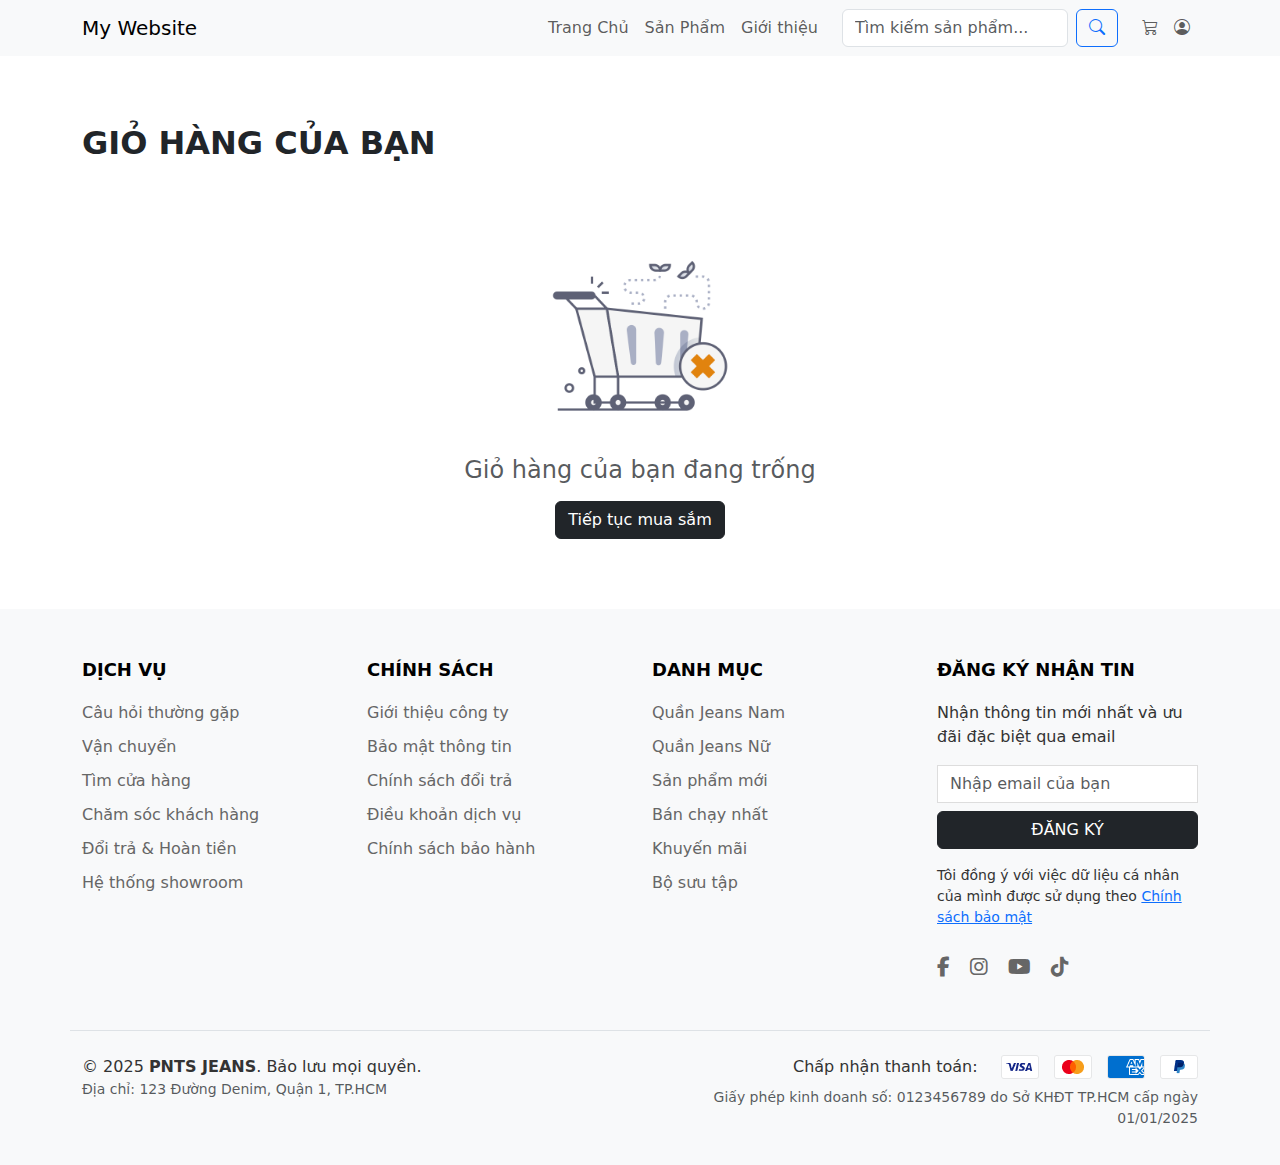
<file: pages/cart.html>
<!DOCTYPE html>
<html lang="vi">
<head>
    <meta charset="utf-8" />
    <meta name="viewport" content="width=device-width, initial-scale=1, shrink-to-fit=no" />
    <link href="https://cdn.jsdelivr.net/npm/bootstrap@5.3.0/dist/css/bootstrap.min.css" rel="stylesheet">
    <link rel="stylesheet" href="https://cdn.jsdelivr.net/npm/bootstrap-icons/font/bootstrap-icons.css">
    <link rel="stylesheet" href="../css/cart.css" />
    <title>Giỏ hàng - Denim Fashion</title>
</head>
<body>

<!-- Header Section -->
<div id="header-container"></div>

<!-- Thêm icon giỏ hàng vào header -->
<script>

</script>

<div class="cart-container container mt-5">
    <h1 class="h2 fw-bold mb-4">GIỎ HÀNG CỦA BẠN</h1>

    <div class="cart-items" id="cartItemsContainer">
        <!-- Sản phẩm sẽ được thêm vào đây bằng JavaScript -->
        <div class="empty-cart">
            <img src="../images/empty-cart.png" alt="Giỏ hàng trống">
            <h4 class="text-muted mb-3">Giỏ hàng của bạn đang trống</h4>
            <a href="product.html" class="btn btn-dark">Tiếp tục mua sắm</a>
        </div>
    </div>

    <div class="cart-summary mt-4 p-4 bg-light rounded" id="cartSummary" style="display: none;">
        <div class="d-flex justify-content-between mb-2">
            <span>Tạm tính:</span>
            <span id="subtotal">0₫</span>
        </div>
        <div class="d-flex justify-content-between mb-3">
            <span>Phí vận chuyển:</span>
            <span id="shipping">0₫</span>
        </div>
        <div class="d-flex justify-content-between align-items-center border-top pt-3">
            <span class="h5 fw-bold">Tổng cộng:</span>
            <span class="h5 fw-bold text-danger" id="total">0₫</span>
        </div>
        <button class="btn btn-dark w-100 mt-4" onclick="window.location.href='checkout.html'">TIẾN HÀNH THANH TOÁN</button>
    </div>
</div>

<div id="footer-placeholder"></div>

<script src="https://cdn.jsdelivr.net/npm/bootstrap@5.3.0/dist/js/bootstrap.bundle.min.js"></script>
<script src="../js/cart.js"></script>
<script src="../js/default-header-footer.js"></script>



</body>
</html>
</file>
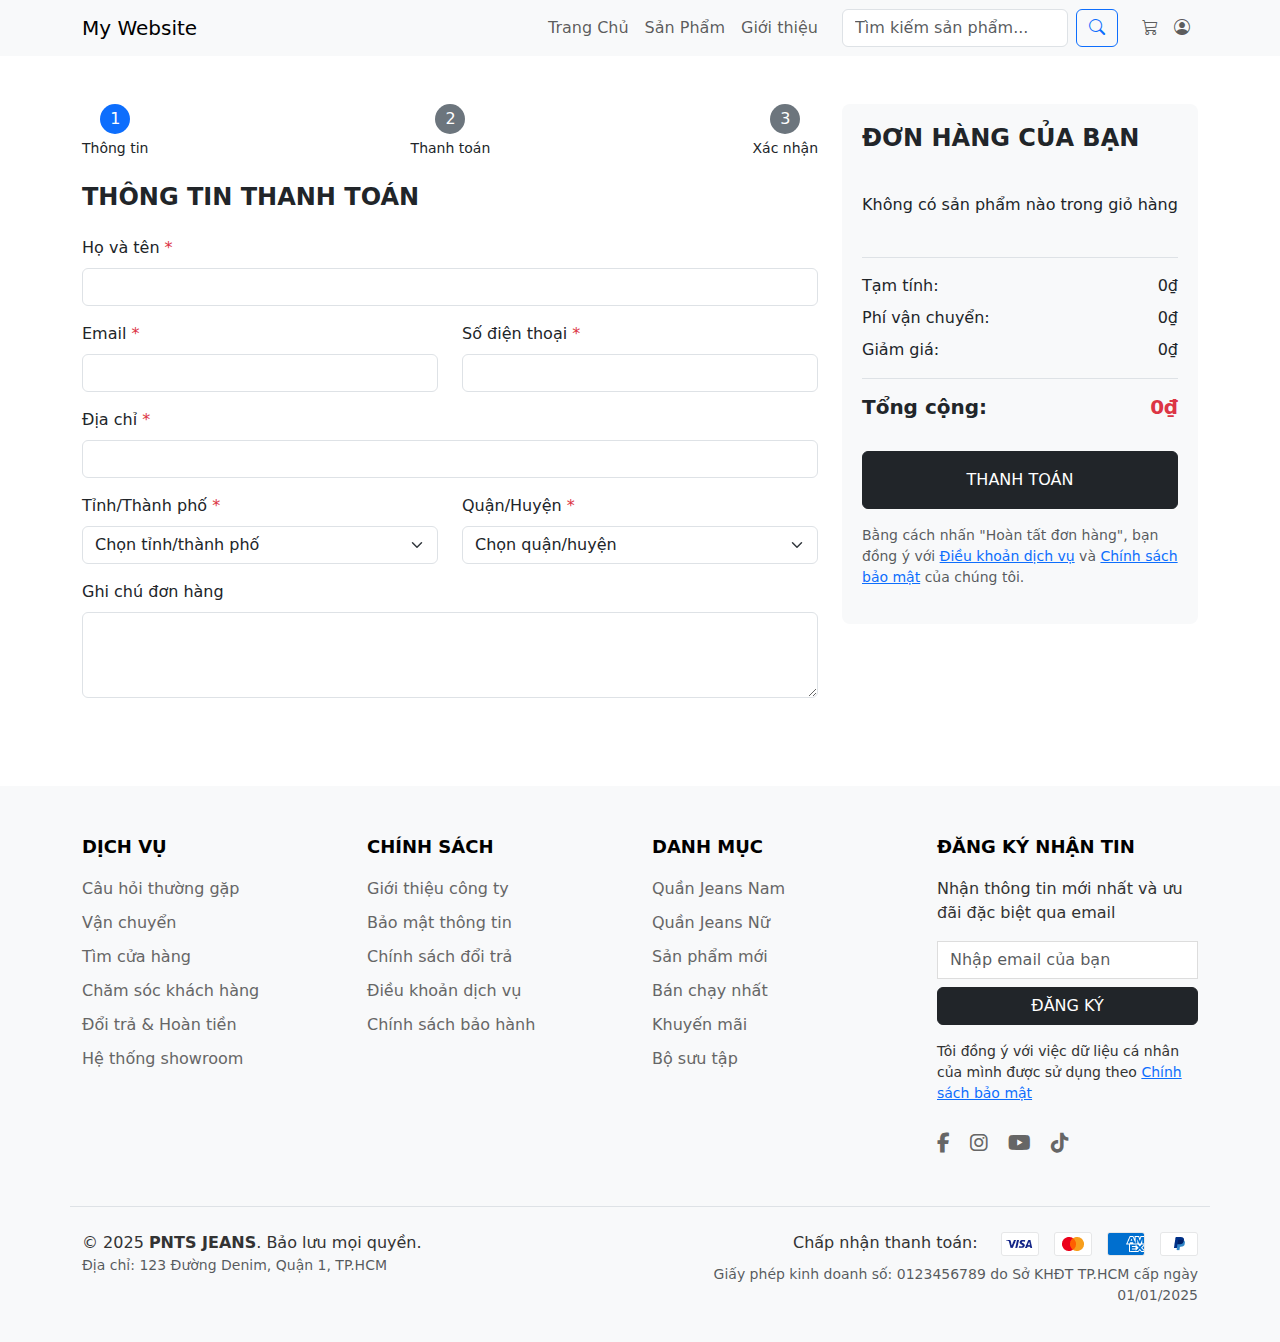
<file: pages/checkout.html>
<!DOCTYPE html>
<html lang="vi">
<head>
    <meta charset="utf-8" />
    <meta name="viewport" content="width=device-width, initial-scale=1, shrink-to-fit=no" />
    <link href="https://cdn.jsdelivr.net/npm/bootstrap@5.3.0/dist/css/bootstrap.min.css" rel="stylesheet">
    <link rel="stylesheet" href="https://cdn.jsdelivr.net/npm/bootstrap-icons/font/bootstrap-icons.css">
    <link rel="stylesheet" href="../css/checkout.css">
    <title>Thanh toán - Denim Fashion</title>
</head>
<body>

<!-- Header Section -->
<div id="header-container"></div>

<div class="checkout-container container my-5">


    <div class="row">

        <div class="col-lg-8 mb-4">

            <!-- Progress Indicator -->
            <div class="d-flex justify-content-between mb-4 text-center">
                <div>
                    <div class="rounded-circle bg-primary text-white d-inline-flex align-items-center justify-content-center"
                         style="width: 30px; height: 30px;">1
                    </div>
                    <div class="small mt-1">Thông tin</div>
                </div>
                <div>
                    <div class="rounded-circle bg-secondary text-white d-inline-flex align-items-center justify-content-center"
                         style="width: 30px; height: 30px;">2
                    </div>
                    <div class="small mt-1">Thanh toán</div>
                </div>
                <div>
                    <div class="rounded-circle bg-secondary text-white d-inline-flex align-items-center justify-content-center"
                         style="width: 30px; height: 30px;">3
                    </div>
                    <div class="small mt-1">Xác nhận</div>
                </div>
            </div>

            <h2 class="h4 fw-bold mb-4">THÔNG TIN THANH TOÁN</h2>

            <form id="checkoutForm">
                <div class="mb-3">
                    <label for="fullname" class="form-label">Họ và tên <span class="text-danger">*</span></label>
                    <input type="text" class="form-control" id="fullname" required>
                </div>

                <div class="row">
                    <div class="col-md-6 mb-3">
                        <label for="email" class="form-label">Email <span class="text-danger">*</span></label>
                        <input type="email" class="form-control" id="email" required>
                    </div>
                    <div class="col-md-6 mb-3">
                        <label for="phone" class="form-label">Số điện thoại <span class="text-danger">*</span></label>
                        <input type="tel" class="form-control" id="phone" required>
                    </div>
                </div>

                <div class="mb-3">
                    <label for="address" class="form-label">Địa chỉ <span class="text-danger">*</span></label>
                    <input type="text" class="form-control" id="address" required>
                </div>

                <div class="row">
                    <div class="col-md-6 mb-3">
                        <label for="city" class="form-label">Tỉnh/Thành phố <span class="text-danger">*</span></label>
                        <select class="form-select" id="city" required>
                            <option value="">Chọn tỉnh/thành phố</option>
                            <option value="hanoi">Hà Nội</option>
                            <option value="hcm">TP. Hồ Chí Minh</option>
                            <option value="danang">Đà Nẵng</option>
                            <!-- Thêm các tỉnh thành khác -->
                        </select>
                    </div>
                    <div class="col-md-6 mb-3">
                        <label for="district" class="form-label">Quận/Huyện <span class="text-danger">*</span></label>
                        <select class="form-select" id="district" required>
                            <option value="">Chọn quận/huyện</option>
                        </select>
                    </div>
                </div>

                <div class="mb-3">
                    <label for="note" class="form-label">Ghi chú đơn hàng</label>
                    <textarea class="form-control" id="note" rows="3"></textarea>
                </div>

            </form>
        </div>

        <div class="col-lg-4">
            <div class="order-summary">
                <h2 class="h4 fw-bold mb-4">ĐƠN HÀNG CỦA BẠN</h2>

                <div id="orderItems">
                    <!-- Sản phẩm sẽ được thêm vào đây -->
                </div>

                <div class="mt-4 pt-3 border-top">
                    <div class="d-flex justify-content-between mb-2">
                        <span>Tạm tính:</span>
                        <span id="orderSubtotal">0₫</span>
                    </div>
                    <div class="d-flex justify-content-between mb-2">
                        <span>Phí vận chuyển:</span>
                        <span id="orderShipping">0₫</span>
                    </div>
                    <div class="d-flex justify-content-between mb-3">
                        <span>Giảm giá:</span>
                        <span id="orderDiscount">0₫</span>
                    </div>
                    <div class="d-flex justify-content-between align-items-center pt-3 border-top">
                        <span class="h5 fw-bold">Tổng cộng:</span>
                        <span class="h5 fw-bold text-danger" id="orderTotal">0₫</span>
                    </div>
                </div>

                <button class="btn btn-dark w-100 mt-4 py-3" onclick="window.location.href='check-out.html'">THANH TOÁN</button>

                <p class="text-muted small mt-3">
                    Bằng cách nhấn "Hoàn tất đơn hàng", bạn đồng ý với
                    <a href="#">Điều khoản dịch vụ</a> và
                    <a href="#">Chính sách bảo mật</a> của chúng tôi.
                </p>
            </div>
        </div>
    </div>
</div>

<div id="footer-placeholder"></div>

<script src="https://cdn.jsdelivr.net/npm/bootstrap@5.3.0/dist/js/bootstrap.bundle.min.js"></script>
<script src="../js/default-header-footer.js"></script>
<script src="../js/checkout.js"></script>

</body>
</html>
</file>
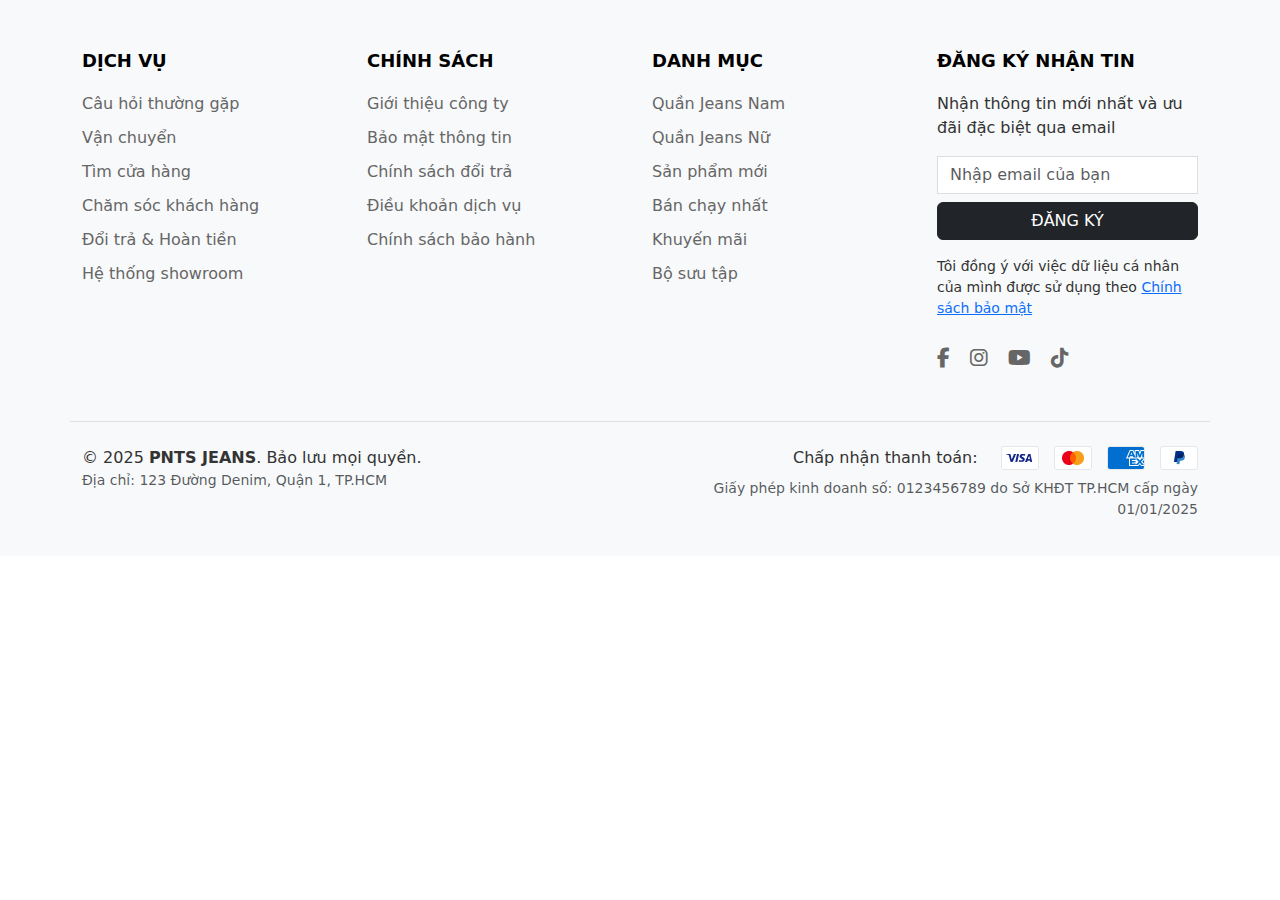
<file: pages/footer.html>
<!DOCTYPE html>
<html>
<head>
    <meta charset="utf-8"/>
    <meta name="viewport" content="width=device-width, initial-scale=1.0">
    <title>Footer - Cửa hàng Jeans PNTS</title>
    <link rel="stylesheet" href="https://cdn.jsdelivr.net/npm/bootstrap@5.3.3/dist/css/bootstrap.min.css">
    <link rel="stylesheet" href="https://cdnjs.cloudflare.com/ajax/libs/font-awesome/6.4.0/css/all.min.css">
    <link rel="stylesheet" href="../css/header-footer.css">
</head>
<body>

<!-- Footer Section -->
<footer class="footer-section">
    <div class="container">
        <div class="row">
            <div class="col-md-3 col-6">
                <h5 class="footer-title">DỊCH VỤ</h5>
                <ul class="footer-links">
                    <li><a href="#">Câu hỏi thường gặp</a></li>
                    <li><a href="#">Vận chuyển</a></li>
                    <li><a href="#">Tìm cửa hàng</a></li>
                    <li><a href="#">Chăm sóc khách hàng</a></li>
                    <li><a href="#">Đổi trả & Hoàn tiền</a></li>
                    <li><a href="#">Hệ thống showroom</a></li>
                </ul>
            </div>

            <div class="col-md-3 col-6">
                <h5 class="footer-title">CHÍNH SÁCH</h5>
                <ul class="footer-links">
                    <li><a href="#">Giới thiệu công ty</a></li>
                    <li><a href="#">Bảo mật thông tin</a></li>
                    <li><a href="#">Chính sách đổi trả</a></li>
                    <li><a href="#">Điều khoản dịch vụ</a></li>
                    <li><a href="#">Chính sách bảo hành</a></li>
                </ul>
            </div>

            <div class="col-md-3 col-6">
                <h5 class="footer-title">DANH MỤC</h5>
                <ul class="footer-links">
                    <li><a href="#">Quần Jeans Nam</a></li>
                    <li><a href="#">Quần Jeans Nữ</a></li>
                    <li><a href="#">Sản phẩm mới</a></li>
                    <li><a href="#">Bán chạy nhất</a></li>
                    <li><a href="#">Khuyến mãi</a></li>
                    <li><a href="#">Bộ sưu tập</a></li>
                </ul>
            </div>

            <div class="col-md-3 col-6">
                <h5 class="footer-title">ĐĂNG KÝ NHẬN TIN</h5>
                <p>Nhận thông tin mới nhất và ưu đãi đặc biệt qua email</p>
                <div class="mb-3">
                    <input type="email" class="form-control newsletter-input mb-2" placeholder="Nhập email của bạn">
                    <button class="btn btn-dark w-100">ĐĂNG KÝ</button>
                </div>
                <p class="small">
                    Tôi đồng ý với việc dữ liệu cá nhân của mình được sử dụng theo <a href="#">Chính sách bảo mật</a>
                </p>

                <div class="social-icons mt-4">
                    <a href="#"><i class="fab fa-facebook-f"></i></a>
                    <a href="#"><i class="fab fa-instagram"></i></a>
                    <a href="#"><i class="fab fa-youtube"></i></a>
                    <a href="#"><i class="fab fa-tiktok"></i></a>
                </div>
            </div>
        </div>

        <div class="row mt-5 pt-4 border-top">
            <div class="col-md-6">
                <p class="mb-3 mb-md-0">© 2025 <strong>PNTS JEANS</strong>. Bảo lưu mọi quyền.</p>
                <p class="small text-muted">Địa chỉ: 123 Đường Denim, Quận 1, TP.HCM</p>
            </div>
            <div class="col-md-6 text-md-end">
                <div class="payment-methods">
                    <span class="me-2">Chấp nhận thanh toán:</span>
                    <img src="../images/visa.png" alt="Visa">
                    <img src="../images/mastercard.png" alt="Mastercard">
                    <img src="../images/amex.png" alt="American Express">
                    <img src="../images/paypal.png" alt="PayPal">
                </div>
                <p class="mt-2 small text-muted">Giấy phép kinh doanh số: 0123456789 do Sở KHĐT TP.HCM cấp ngày 01/01/2025</p>
            </div>
        </div>
    </div>
</footer>

<script src="https://cdn.jsdelivr.net/npm/bootstrap@5.3.3/dist/js/bootstrap.bundle.min.js"></script>

</body>
</html>
</file>
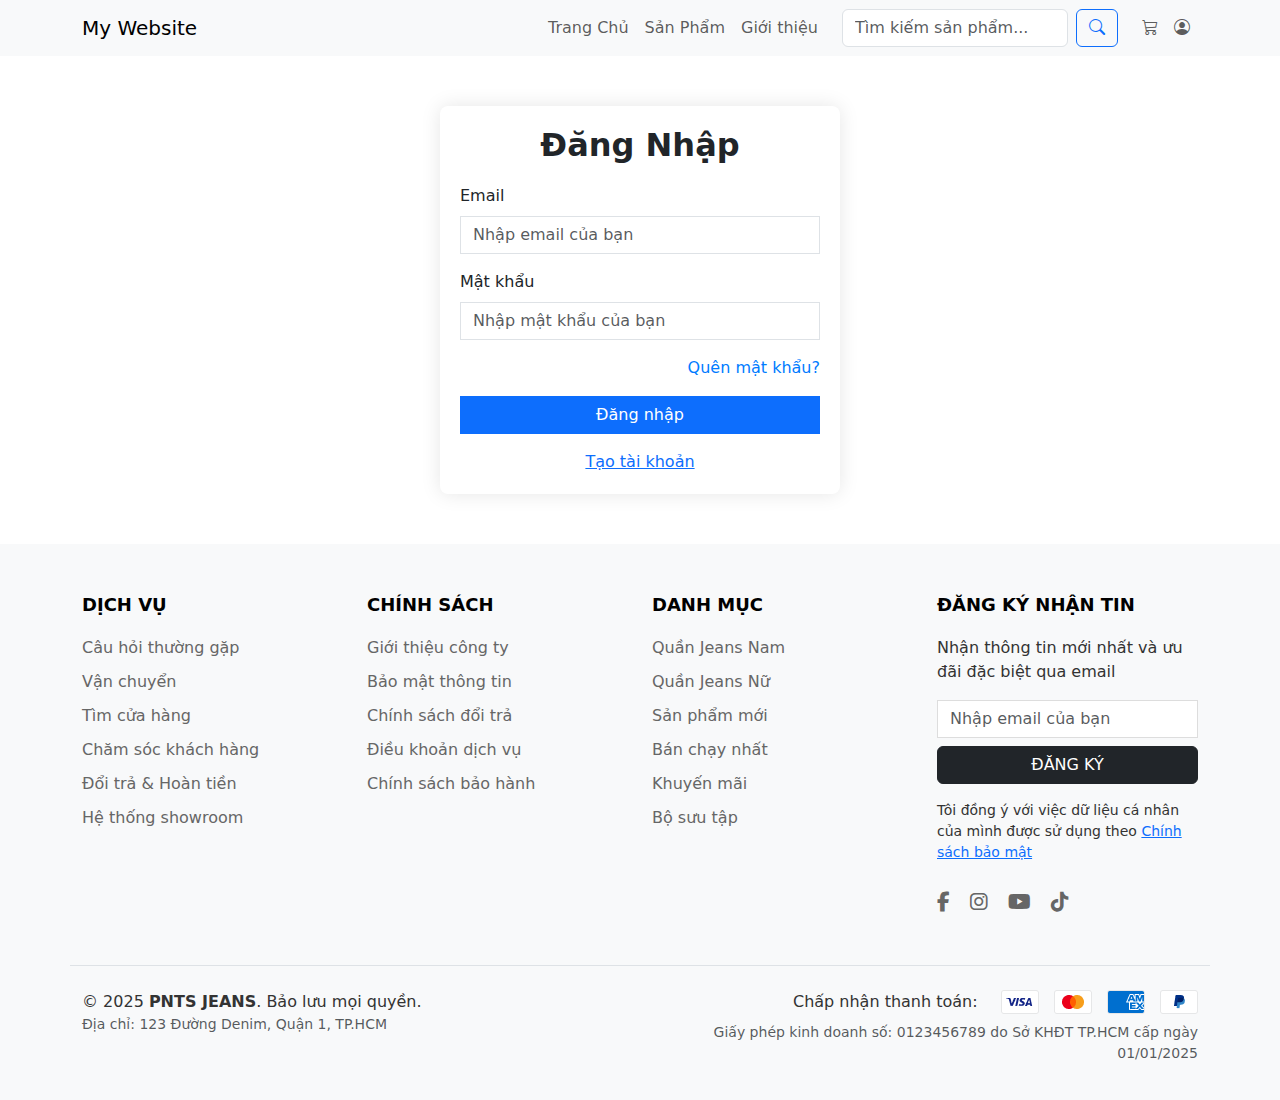
<file: pages/login.html>
<!DOCTYPE html>
<html>
<head>
  <meta charset="utf-8"/>
  <meta name="viewport" content="width=device-width, initial-scale=1.0">
  <title>Đăng Nhập - My Website</title>
  <link rel="stylesheet" href="https://cdn.jsdelivr.net/npm/bootstrap@5.3.3/dist/css/bootstrap.min.css">
  <link rel="stylesheet" href="../css/login.css">
</head>
<body>

<!-- Header Section -->
<div id="header-container"></div>


<div class="login-container">
  <h2 class="text-center">Đăng Nhập</h2>
  <form onsubmit="event.preventDefault(); window.location.href='index.html';">
    <div class="mb-3">
      <label for="email" class="form-label">Email</label>
      <input type="email" class="form-control" id="email" placeholder="Nhập email của bạn" required>
    </div>
    <div class="mb-3">
      <label for="password" class="form-label">Mật khẩu</label>
      <input type="password" class="form-control" id="password" placeholder="Nhập mật khẩu của bạn" required>
    </div>
    <div class="text-end mb-3">
      <a href="#">Quên mật khẩu?</a>
    </div>
    <button type="submit" class="btn btn-primary">Đăng nhập</button>
    <div class="text-center mt-3">
      <a href="register.html">Tạo tài khoản</a>
    </div>
  </form>
</div>

<!--footer-->
<div id="footer-placeholder"></div>

<script src="https://cdn.jsdelivr.net/npm/bootstrap@5.3.3/dist/js/bootstrap.bundle.min.js"></script>
<script src="../js/default-header-footer.js"></script>
</body>
</html>
</file>
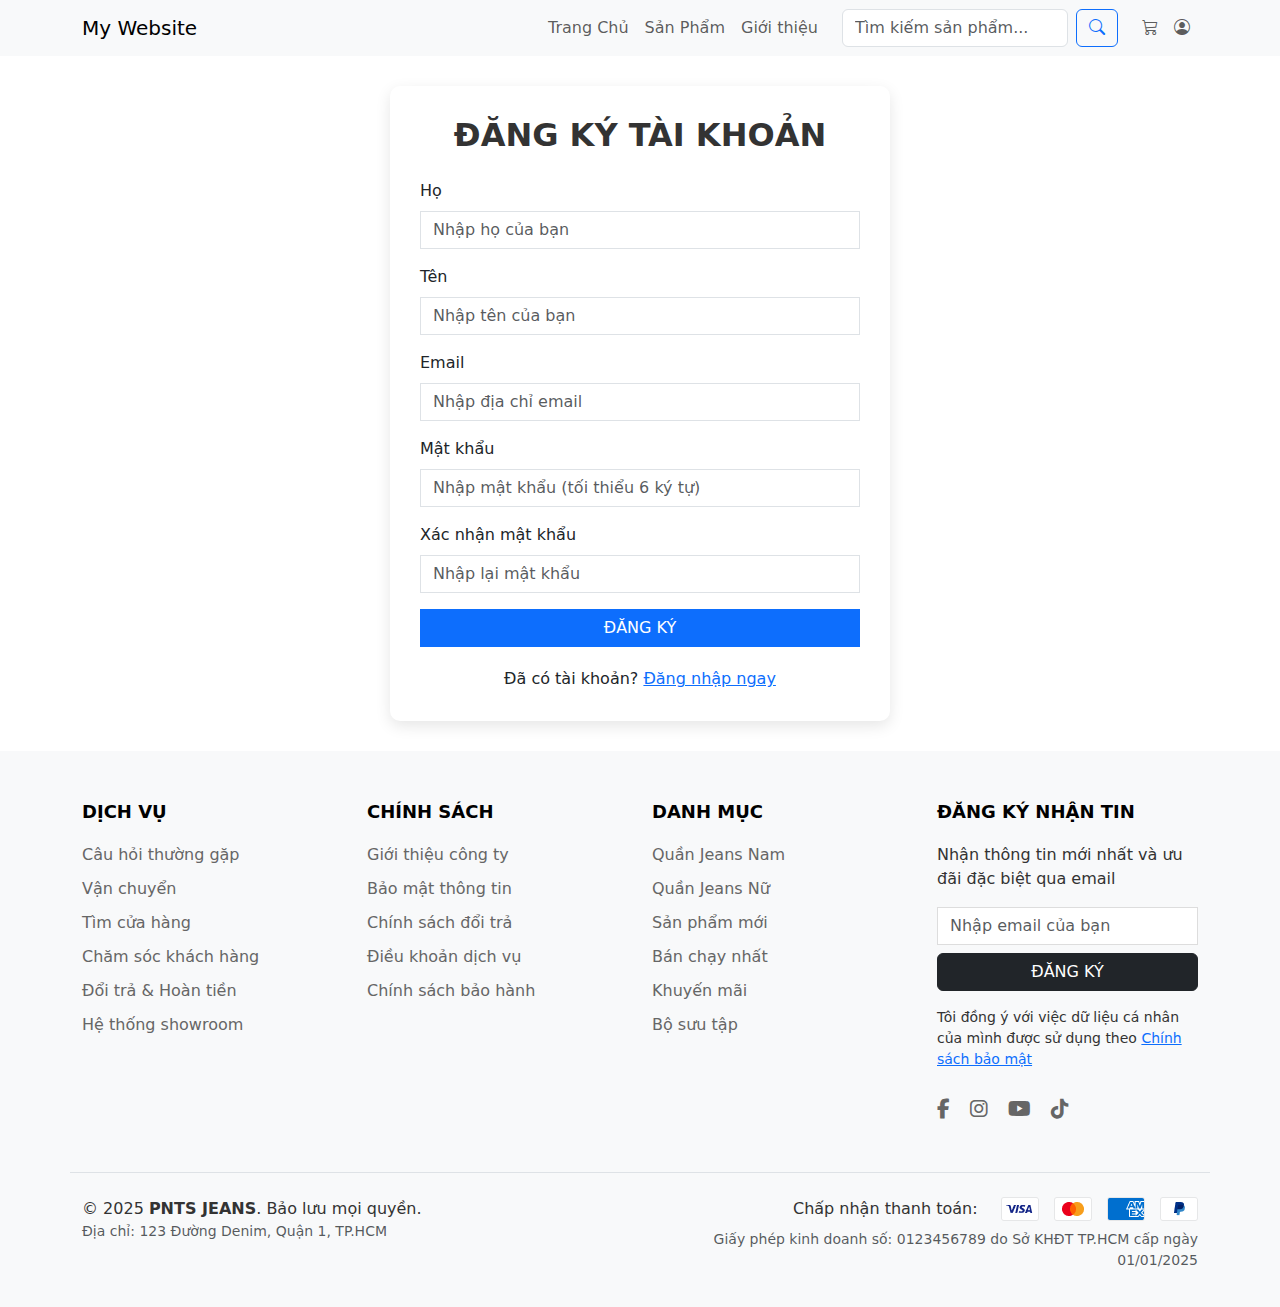
<file: pages/register.html>
<!DOCTYPE html>
<html lang="vi">
<head>
    <meta charset="utf-8"/>
    <meta name="viewport" content="width=device-width, initial-scale=1.0">
    <title>Đăng ký tài khoản</title>
    <link rel="stylesheet" href="https://cdn.jsdelivr.net/npm/bootstrap@5.3.3/dist/css/bootstrap.min.css">
    <link rel="stylesheet" href="../css/register.css">
</head>
<body>

<!-- Header Section -->
<div id="header-container"></div>

<div class="register-container">
    <h2 class="text-center">ĐĂNG KÝ TÀI KHOẢN</h2>
    <form id="registerForm">
        <div class="mb-3">
            <label for="first-name" class="form-label">Họ</label>
            <input type="text" class="form-control" id="first-name" placeholder="Nhập họ của bạn" required>
        </div>
        <div class="mb-3">
            <label for="last-name" class="form-label">Tên</label>
            <input type="text" class="form-control" id="last-name" placeholder="Nhập tên của bạn" required>
        </div>
        <div class="mb-3">
            <label for="email" class="form-label">Email</label>
            <input type="email" class="form-control" id="email" placeholder="Nhập địa chỉ email" required>
        </div>
        <div class="mb-3">
            <label for="password" class="form-label">Mật khẩu</label>
            <input type="password" class="form-control" id="password" placeholder="Nhập mật khẩu (tối thiểu 6 ký tự)" minlength="6" required>
        </div>
        <div class="mb-3">
            <label for="confirm-password" class="form-label">Xác nhận mật khẩu</label>
            <input type="password" class="form-control" id="confirm-password" placeholder="Nhập lại mật khẩu" required>
        </div>
        <button type="submit" class="btn btn-primary">ĐĂNG KÝ</button>
        <div class="login-link">
            Đã có tài khoản? <a href="login.html">Đăng nhập ngay</a>
        </div>
    </form>
</div>

<!-- Footer Section -->
<div id="footer-placeholder"></div>

<script src="https://cdn.jsdelivr.net/npm/bootstrap@5.3.3/dist/js/bootstrap.bundle.min.js"></script>
<script src="../js/default-header-footer.js"></script>
<script src="../js/register.js"></script>
</body>
</html>
</file>
<file: css/cart.css>
.cart-container {
    max-width: 800px;
    margin: 0 auto;
    padding: 20px;
}
.cart-item {
    padding: 15px;
    border: 1px solid #eee;
    border-radius: 8px;
    transition: all 0.3s ease;
}
.cart-item:hover {
    box-shadow: 0 5px 15px rgba(0,0,0,0.1);
}
.quantity-selector {
    min-width: 120px;
}
.quantity-btn {
    width: 30px;
    height: 30px;
    display: flex;
    align-items: center;
    justify-content: center;
}
.remove-btn {
    color: #dc3545;
    background: none;
    border: none;
    font-size: 1.2rem;
}
.empty-cart {
    text-align: center;
    padding: 50px 0;
}
.empty-cart img {
    max-width: 200px;
    margin-bottom: 20px;
}
</file>
<file: css/checkout.css>
.checkout-container {
    max-width: 1000px;
    margin: 0 auto;
}
.order-summary {
    background-color: #f8f9fa;
    border-radius: 8px;
    padding: 20px;
}
.order-item {
    display: flex;
    align-items: center;
    padding: 10px 0;
    border-bottom: 1px solid #eee;
}
.order-item img {
    width: 60px;
    height: 60px;
    object-fit: cover;
    border-radius: 4px;
    margin-right: 15px;
}
.form-control:focus {
    box-shadow: 0 0 0 0.25rem rgba(13, 110, 253, 0.15);
}
.payment-method {
    border: 1px solid #dee2e6;
    border-radius: 8px;
    padding: 15px;
    margin-bottom: 15px;
    cursor: pointer;
    transition: all 0.3s;
}
.payment-method:hover {
    border-color: #0d6efd;
}
.payment-method.active {
    border-color: #0d6efd;
    background-color: rgba(13, 110, 253, 0.05);
}
</file>
<file: css/header-footer.css>
.footer-section {
    background-color: #f8f9fa;
    padding: 50px 0 20px;
    color: #333;
}
.footer-title {
    font-weight: 600;
    margin-bottom: 20px;
    font-size: 18px;
    color: #000;
}
.footer-links {
    list-style: none;
    padding: 0;
}
.footer-links li {
    margin-bottom: 10px;
}
.footer-links a {
    color: #666;
    text-decoration: none;
    transition: color 0.3s;
}
.footer-links a:hover {
    color: #000;
}
.newsletter-input {
    border-radius: 0;
    border: 1px solid #ddd;
}
.payment-methods img {
    height: 24px;
    margin-left: 10px;
}
.social-icons a {
    color: #666;
    font-size: 20px;
    margin-right: 15px;
    transition: color 0.3s;
}
.social-icons a:hover {
    color: #000;
}
</file>
<file: css/login.css>
body {
    font-family: Arial, sans-serif;
    background-color: #f8f9fa;
}

.login-container {
    max-width: 400px;
    margin: 50px auto;
    padding: 20px;
    background: #ffffff;
    box-shadow: 0 0 20px rgba(0, 0, 0, 0.1);
    border-radius: 8px;
}

.login-container h2 {
    font-weight: 700;
    margin-bottom: 20px;
}

.login-container .form-control {
    border-radius: 0;
}

.login-container .btn-primary {
    width: 100%;
    border-radius: 0;
}

.login-container .text-end a {
    text-decoration: none;
    color: #007bff;
}

.login-container .text-end a:hover {
    text-decoration: underline;
}
</file>
<file: css/register.css>
body {
    font-family: Arial, sans-serif;
    background-color: #f8f9fa;
}

.login-container, .register-container {
    max-width: 400px;
    margin: 50px auto;
    padding: 20px;
    background: #ffffff;
    box-shadow: 0 0 20px rgba(0, 0, 0, 0.1);
    border-radius: 8px;
}

.register-container h2 {
    font-weight: 700;
    margin-bottom: 20px;
}

.register-container .form-control {
    border-radius: 0;
}

.register-container .btn-primary {
    width: 100%;
    border-radius: 0;
}

.register-container {
    max-width: 500px;
    margin: 30px auto;
    padding: 30px;
    background: #fff;
    border-radius: 10px;
    box-shadow: 0 5px 15px rgba(0, 0, 0, 0.1);
}

.register-container h2 {
    font-weight: 600;
    margin-bottom: 25px;
    color: #333;
}

.form-label {
    font-weight: 500;
    margin-bottom: 8px;
}

.form-control {
    padding: 10px 15px;
    border-radius: 8px;
}

.btn-primary {
    width: 100%;
    padding: 12px;
    border-radius: 8px;
    font-weight: 500;
    background-color: #0d6efd;
    border: none;
}

.btn-primary:hover {
    background-color: #0b5ed7;
}

.login-link {
    text-align: center;
    margin-top: 20px;
}
</file>
